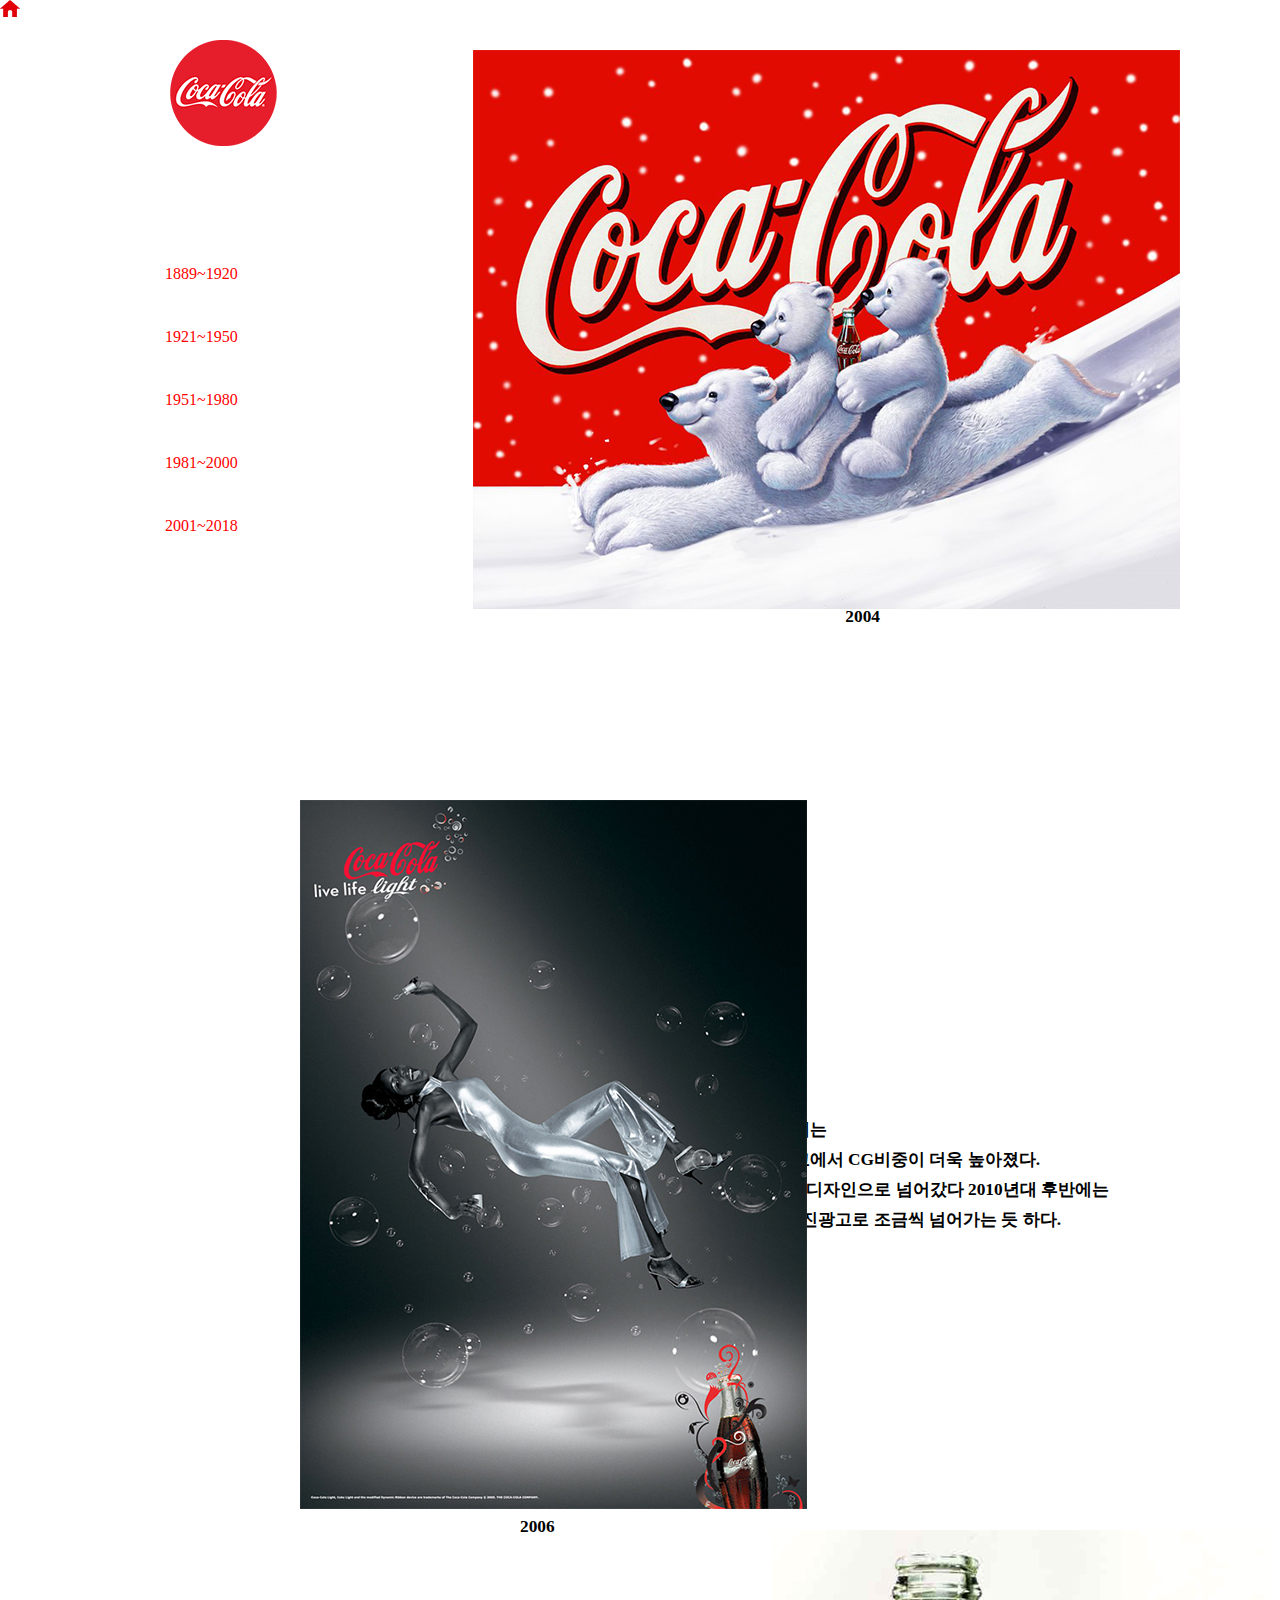
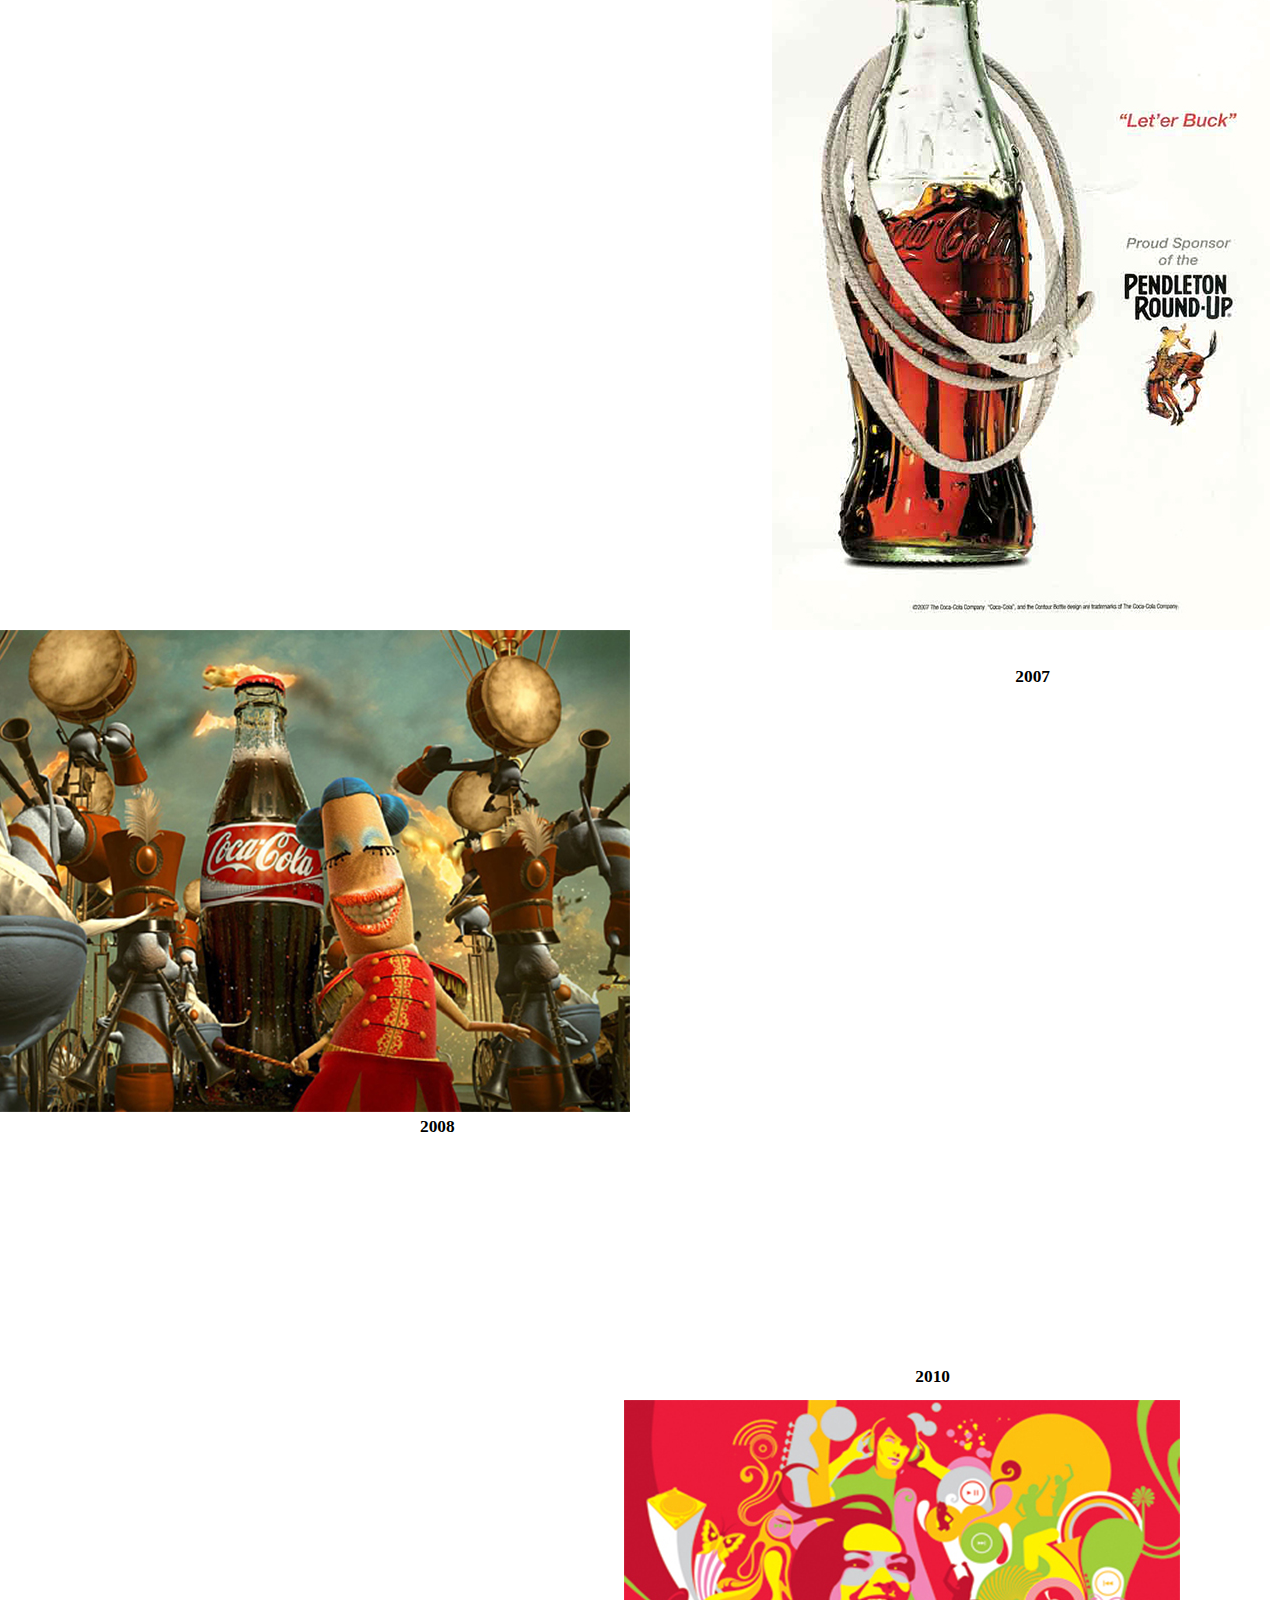
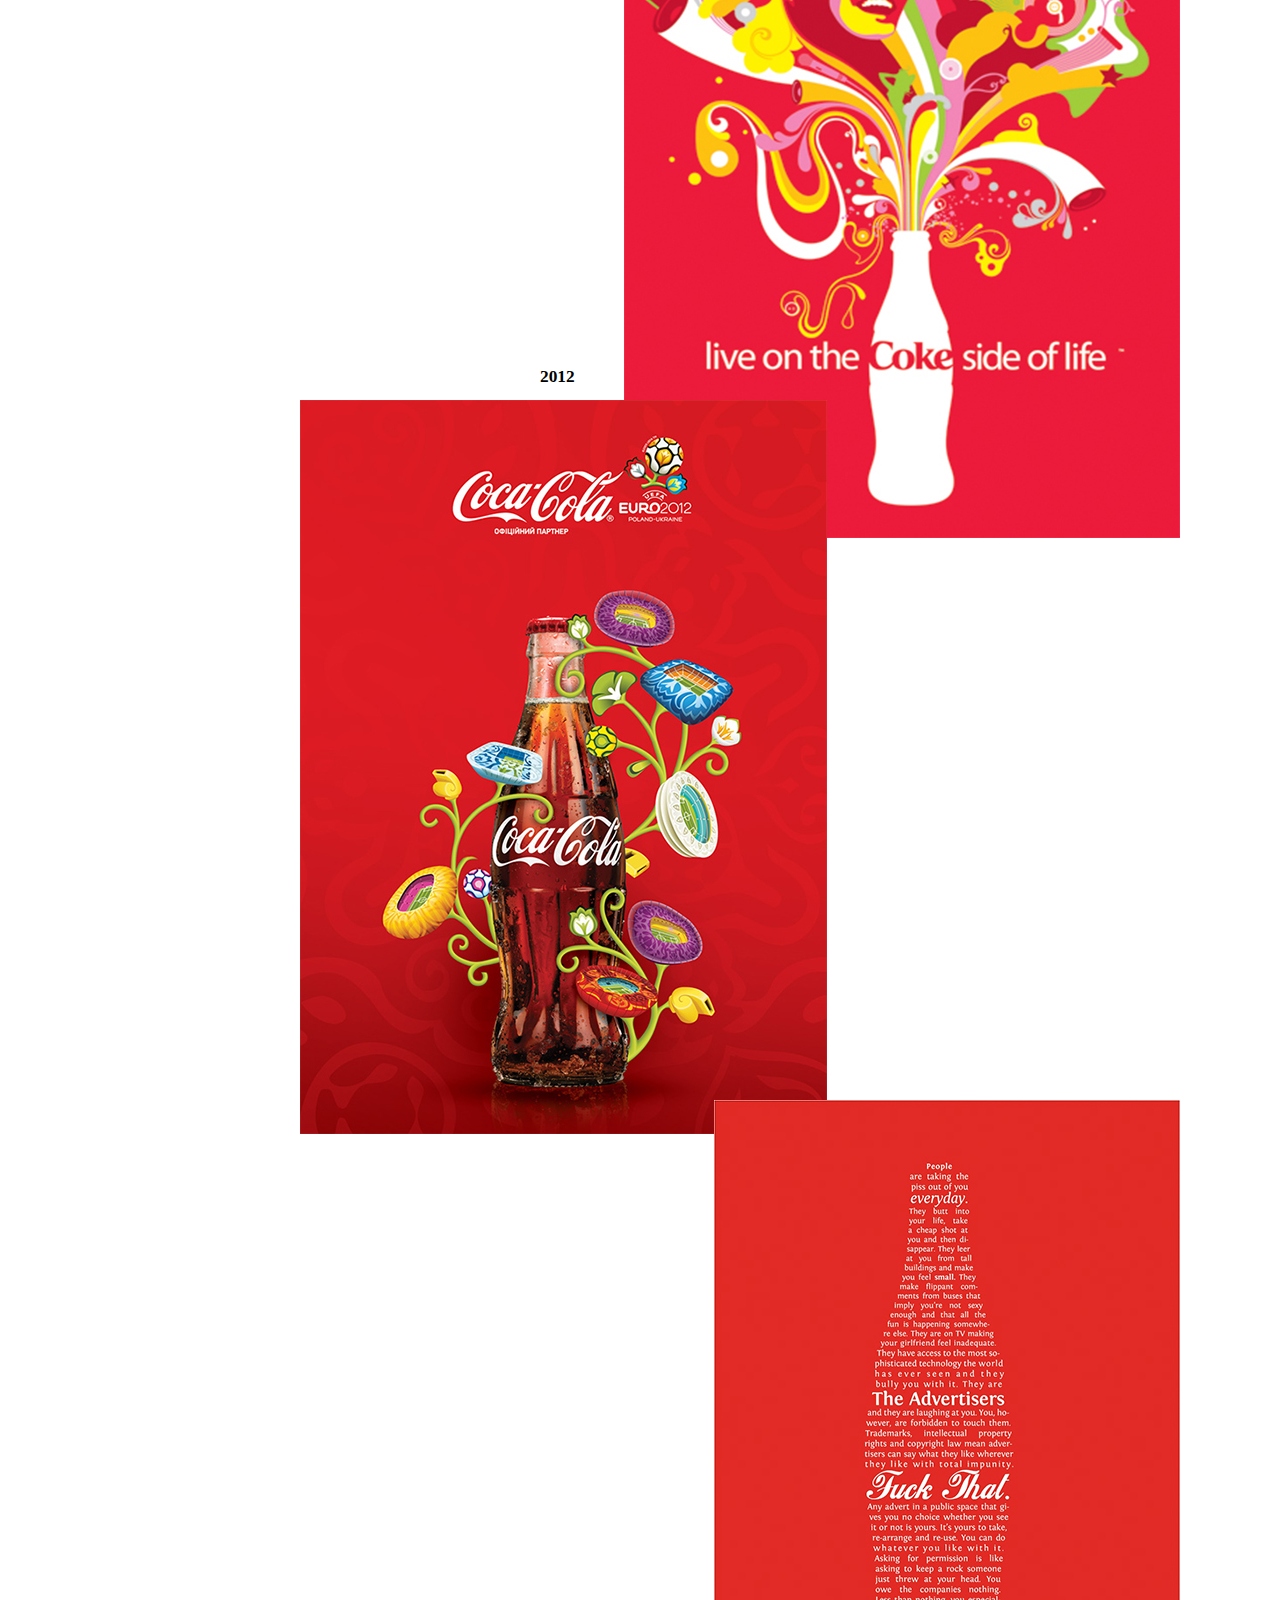
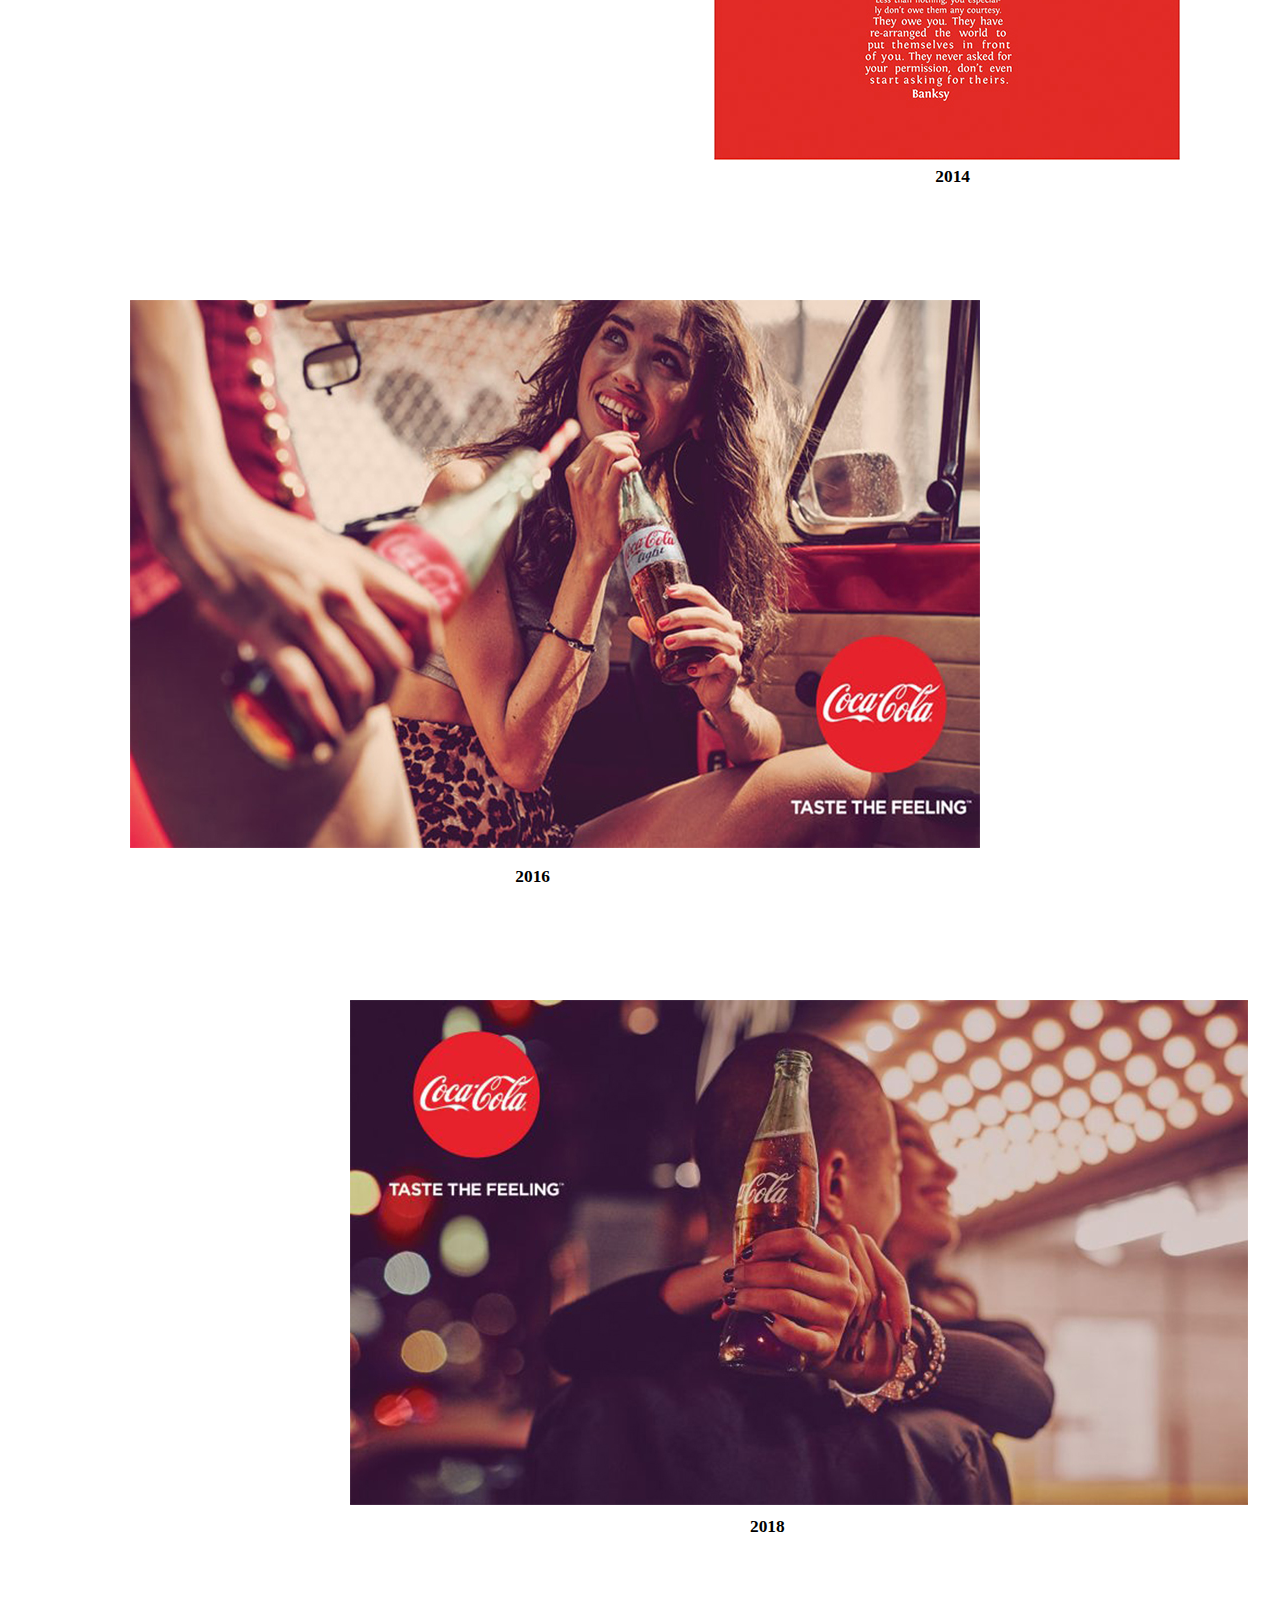
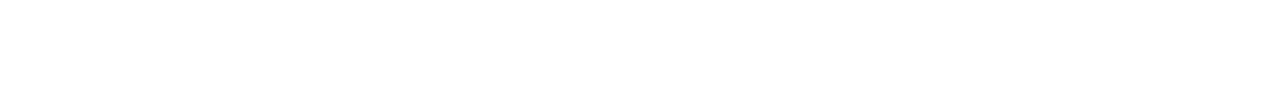
<file: index.html>
<!DOCTYPE html>
<html>
<head>
	<meta charset="utf-8">
	<meta name="viewpoint" content="width=device-width, initial-scale=1.0">
	<title>cocacola ad history</title>
	<link rel="stylesheet" type="text/css" href="mystyle.css">
<style>
  body{margin: auto;height: 6500px;}
	a:link {
    color: red;
    background-color: transparent;
    text-decoration: none;}

    #p1{font-weight: bold; font-size: 13pt;position: absolute;right: 400px;top: 590px;}
    #p2{ font-weight: bold; font-size: 13pt; position: absolute; right: 453px;top: 1100px;}
    #p3{ font-weight: bold; font-size: 13pt; position: absolute; right: 240px;top: 1130px;}
    #p4{ font-weight: bold; font-size: 13pt; position: absolute; right: 171px;top: 1160px;}
    #p5{ font-weight: bold; font-size: 13pt; position: absolute; right: 219px;top: 1190px;}
    #p6{ font-weight: bold; font-size: 13pt; position: absolute; left: 520px;top: 1500px;}
    #p7{font-weight: bold; font-size: 13pt;position: absolute;right: 230px;top: 2250px;}
    #p8{ font-weight: bold; font-size: 13pt; position: absolute; left: 420px;top: 2700px;}
    #p9{font-weight: bold; font-size: 13pt;position: absolute;right: 330px;top: 2950px;}
    #p10{ font-weight: bold; font-size: 13pt; position: absolute; left: 540px;top: 3550px;}
    #p11{ font-weight: bold; font-size: 13pt; position: absolute; right: 310px;top: 4950px;}
    #p12{font-weight: bold; font-size: 13pt;position: absolute;right: 730px;top: 5650px;}
    #p13{font-weight: bold; font-size: 13pt;;position: absolute; left: 750px;top: 6300px;}

</style>
</head>
<body>
  <a href="https://dmsqlcsz.github.io/coca_ad_main/">
    <img src="home.png" alt="홈버튼" style="float: left;width: 20px;">
  <a href="https://dmsqlcsz.github.io/coca_ad_about/">
    <img src="로고.png" alt="코카콜라 : 광고의 역사" style="float: left; margin: auto; padding-top: 40px; padding-left: 150px;">
  </a>
  <div class="clearfix">
    <div class="column menu">
      <ul>
        <li><a href="https://dmsqlcsz.github.io/coca_ad_1/">1889~1920</a></li>
        <li><a href="https://dmsqlcsz.github.io/coca_ad_2/">1921~1950</a></li>
        <li><a href="https://dmsqlcsz.github.io/coca_ad_3/">1951~1980</a></li>
        <li><a href="https://dmsqlcsz.github.io/coca_ad_4/">1981~2000</a></li>
        <li><a href="https://dmsqlcsz.github.io/coca_ad_5/">2001~2018</a></li>
      </ul>
    </div>
  <main>  
  <div id="pic2004">
    <img src="2004.jpg">
  </div>
  <p id="p1">2004</p>
   <p id="p2">21세기에는</p>
      <p id="p3">사진광고에서 CG비중이 더욱 높아졌다.</p>
      <p id="p4">그래픽디자인으로 넘어갔다 2010년대 후반에는</p>
      <p id="p5">다시 사진광고로 조금씩 넘어가는 듯 하다.</p>
   <div id="pic2006">
    <img src="2006.jpg">
  </div>
  <p id="p6">2006</p>
   <div id="pic2007">
    <img src="2007.jpg">
  </div>
  <p id="p7">2007</p>
   <div id="pic2008">
    <img src="2008.jpg">
  </div>
  <p id="p8">2008</p>
   <div id="pic2010">
    <img src="2010.jpg">
  </div>
  <p id="p9">2010</p>
   <div id="pic2012">
    <img src="2012.jpg">
  </div>
  <p id="p10">2012</p>
   <div id="pic2014">
    <img src="2014.jpg">
  </div>
  <p id="p11">2014</p>
   <div id="pic2016">
    <img src="2016.jpg">
  </div>
  <p id="p12">2016</p>
   <div id="pic2018">
    <img src="2018.jpg">
  </div>
  <p id="p13">2018</p>

  </main>

</body>
</html>
</file>
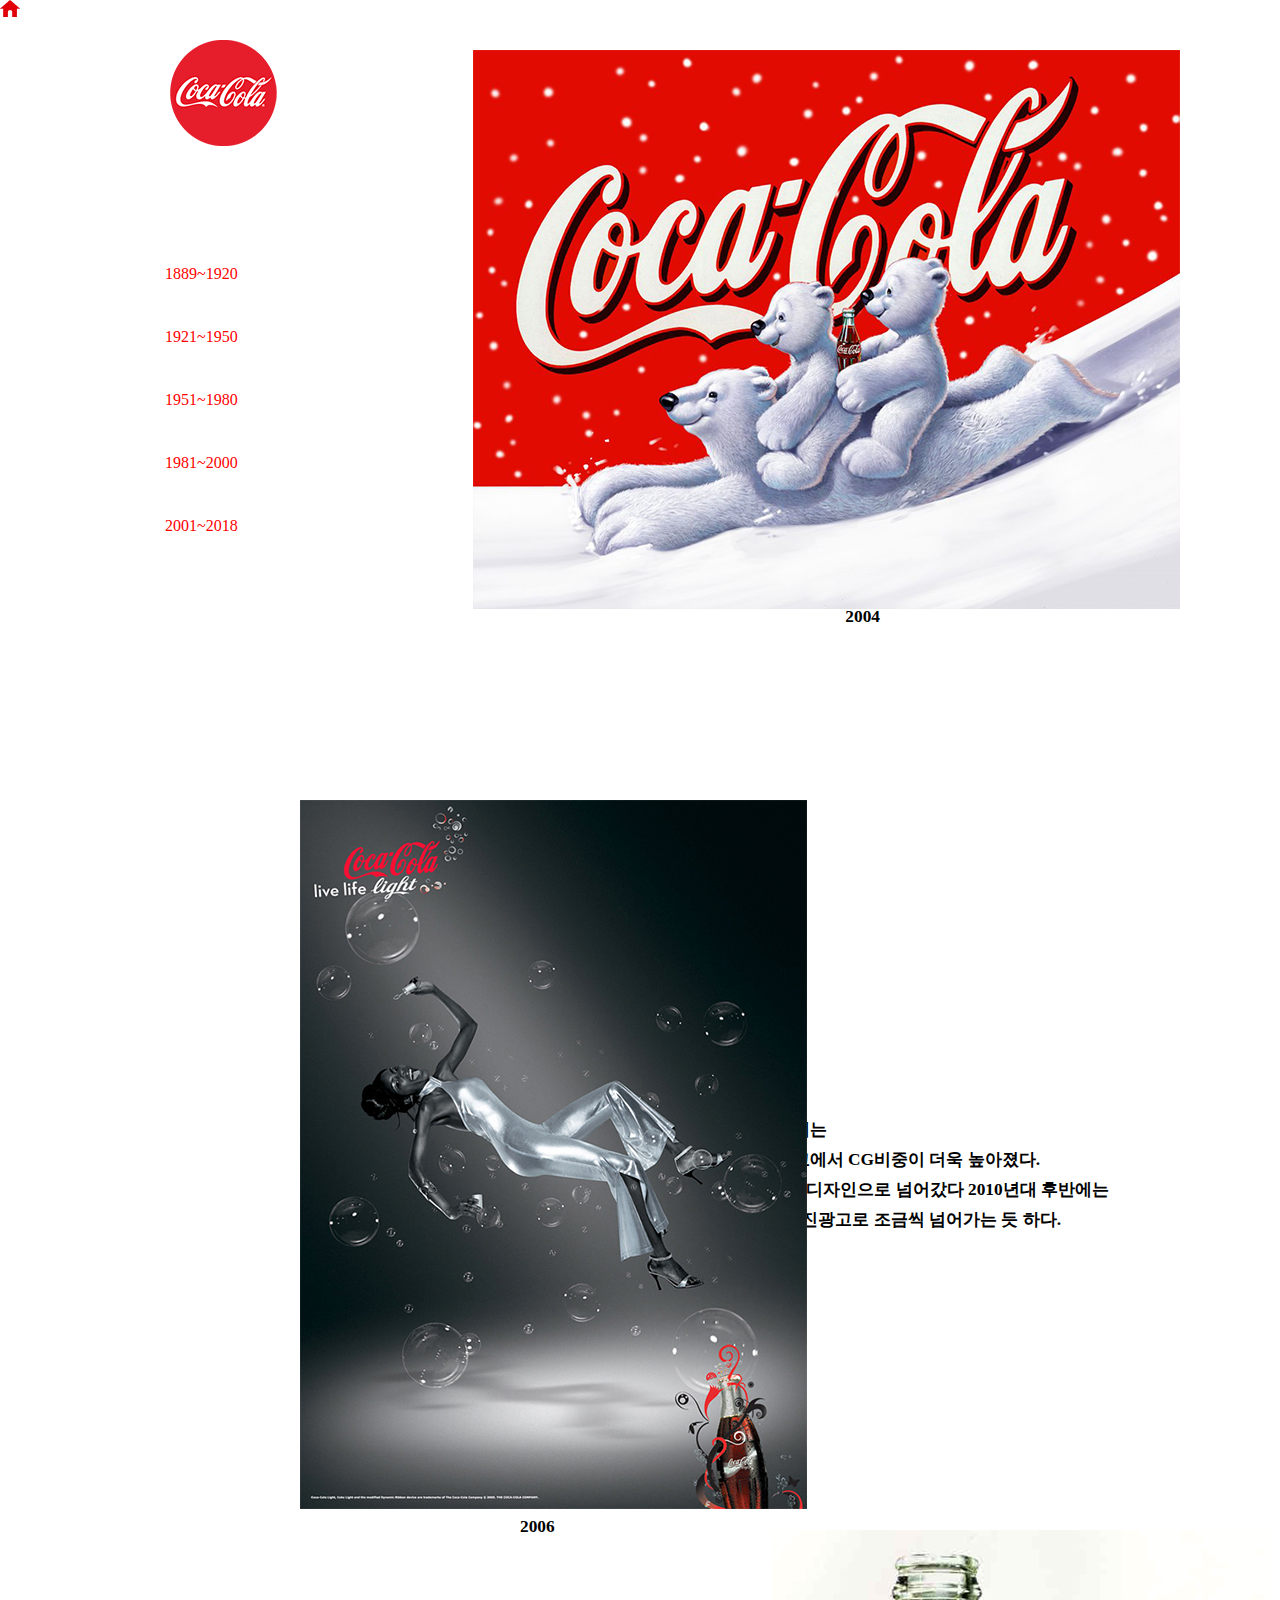
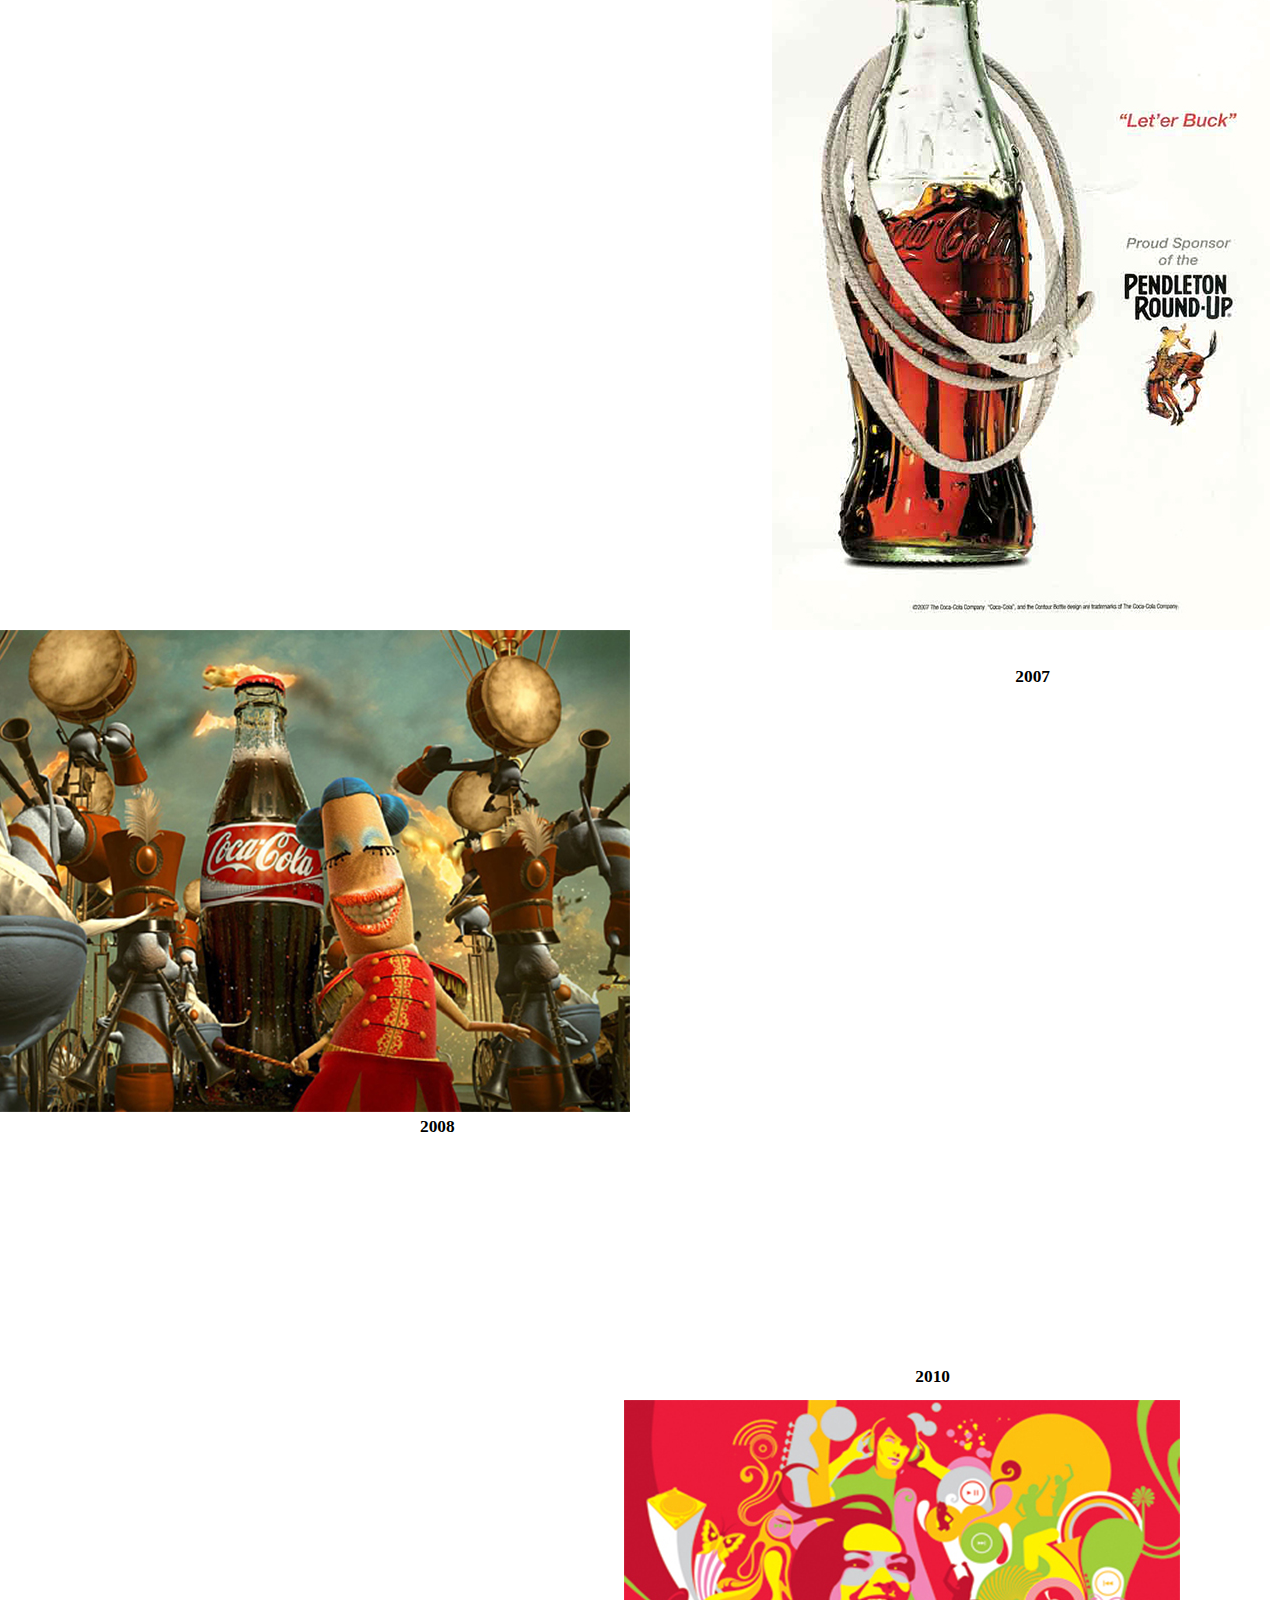
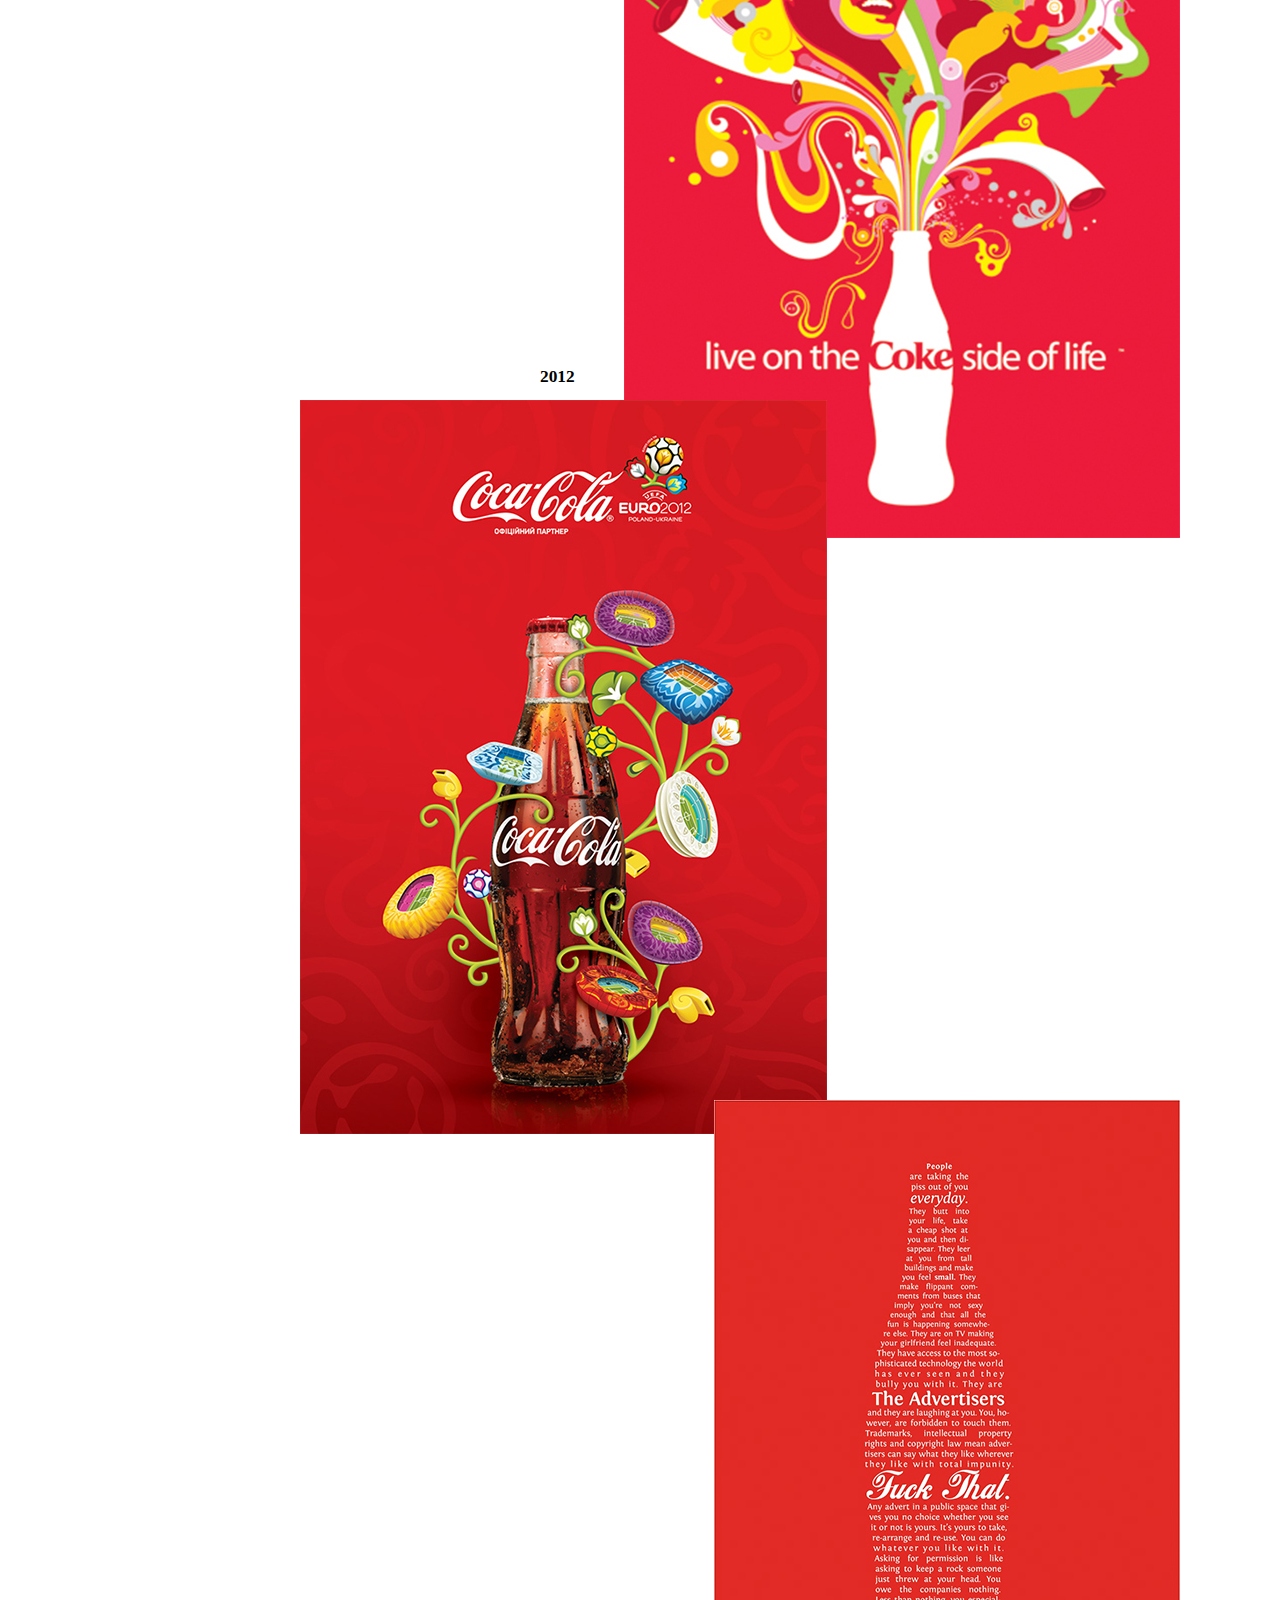
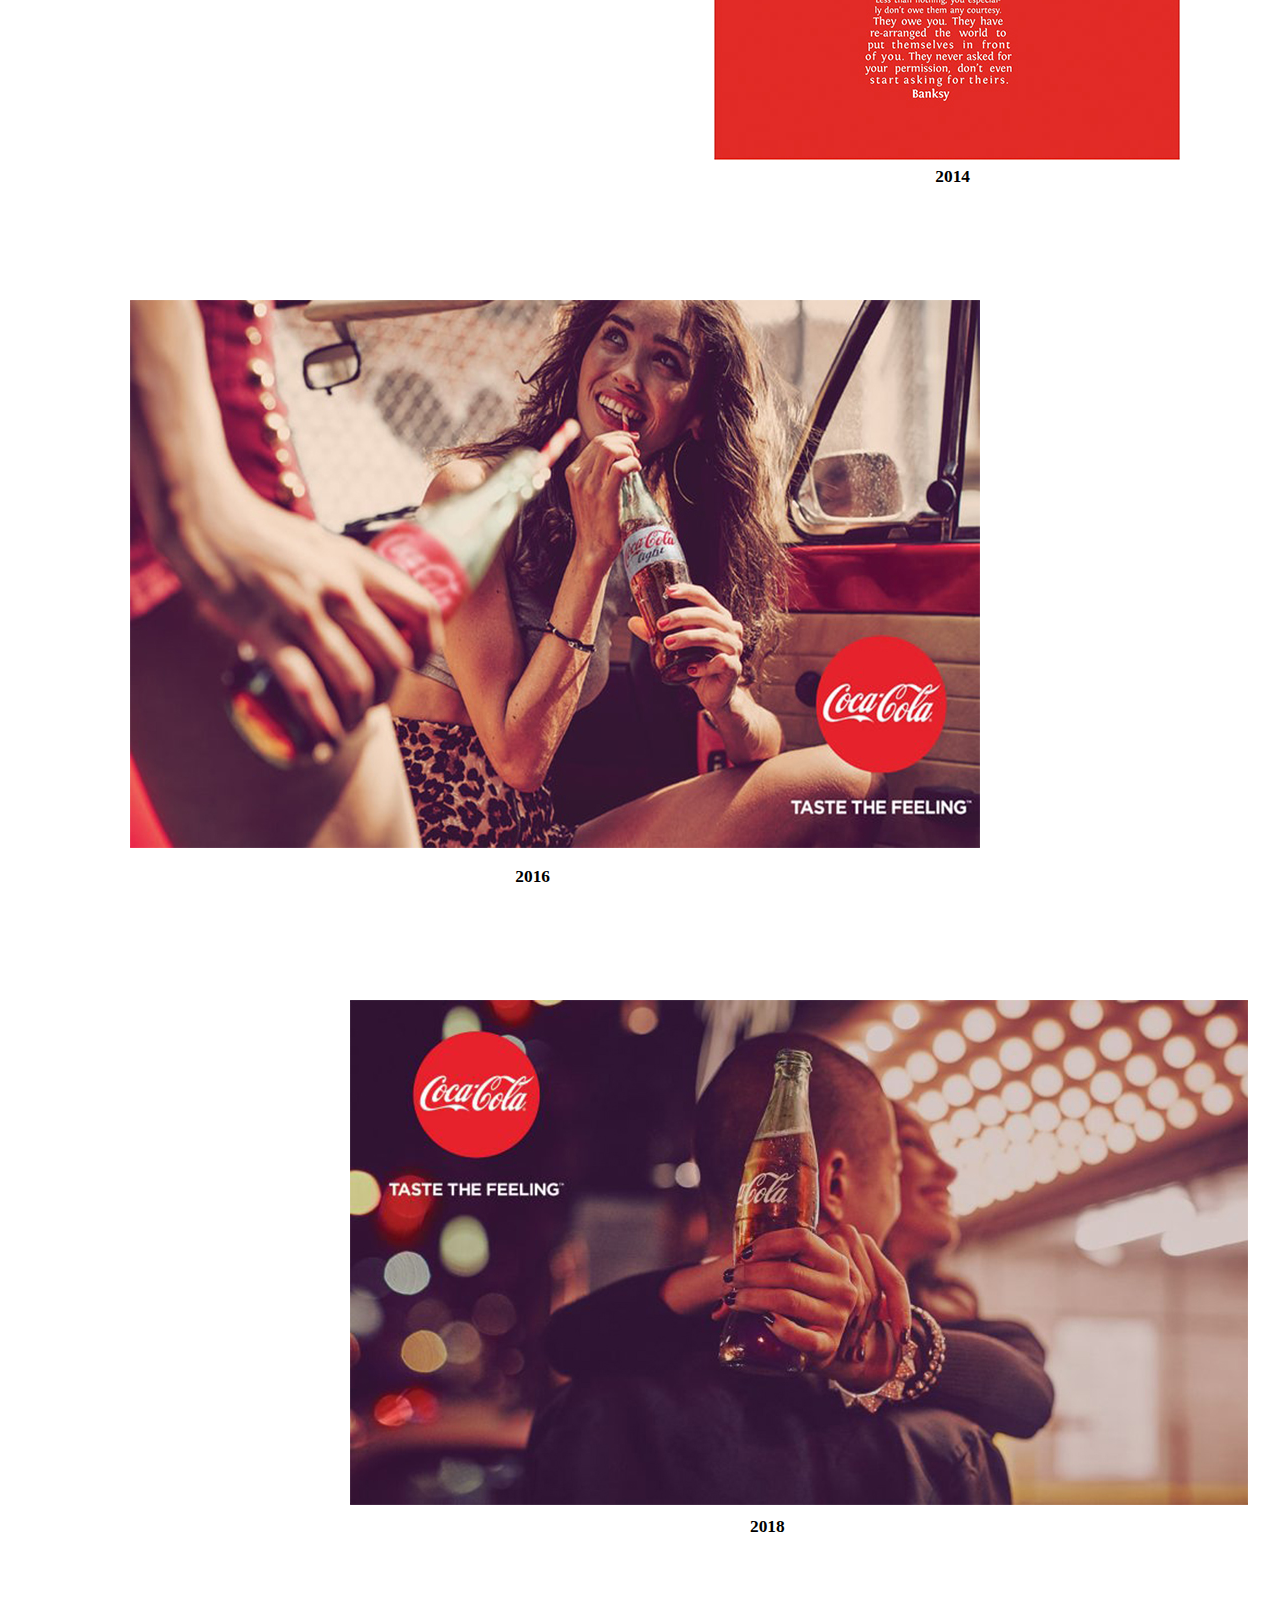
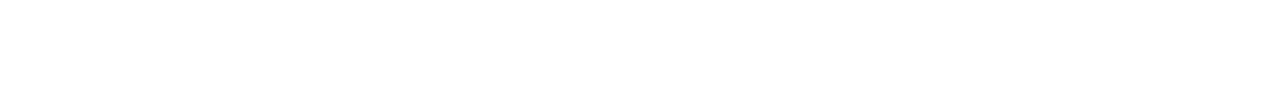
<file: index6.html>
<!DOCTYPE html>
<html>
<head>
	<meta charset="utf-8">
	<meta name="viewpoint" content="width=device-width, initial-scale=1.0">
	<title>cocacola ad history</title>
	<link rel="stylesheet" type="text/css" href="mystyle.css">
<style>
  body{margin: auto;height: 6500px;}
	a:link {
    color: red;
    background-color: transparent;
    text-decoration: none;}

    #p1{font-weight: bold; font-size: 13pt;position: absolute;right: 400px;top: 590px;}
    #p2{ font-weight: bold; font-size: 13pt; position: absolute; right: 453px;top: 1100px;}
    #p3{ font-weight: bold; font-size: 13pt; position: absolute; right: 240px;top: 1130px;}
    #p4{ font-weight: bold; font-size: 13pt; position: absolute; right: 171px;top: 1160px;}
    #p5{ font-weight: bold; font-size: 13pt; position: absolute; right: 219px;top: 1190px;}
    #p6{ font-weight: bold; font-size: 13pt; position: absolute; left: 520px;top: 1500px;}
    #p7{font-weight: bold; font-size: 13pt;position: absolute;right: 230px;top: 2250px;}
    #p8{ font-weight: bold; font-size: 13pt; position: absolute; left: 420px;top: 2700px;}
    #p9{font-weight: bold; font-size: 13pt;position: absolute;right: 330px;top: 2950px;}
    #p10{ font-weight: bold; font-size: 13pt; position: absolute; left: 540px;top: 3550px;}
    #p11{ font-weight: bold; font-size: 13pt; position: absolute; right: 310px;top: 4950px;}
    #p12{font-weight: bold; font-size: 13pt;position: absolute;right: 730px;top: 5650px;}
    #p13{font-weight: bold; font-size: 13pt;;position: absolute; left: 750px;top: 6300px;}

</style>
</head>
<body>
  <a href="https://dmsqlcsz.github.io/coca_ad_main/">
    <img src="home.png" alt="홈버튼" style="float: left;width: 20px;">
  <a href="https://dmsqlcsz.github.io/coca_ad_about/">
    <img src="로고.png" alt="코카콜라 : 광고의 역사" style="float: left; margin: auto; padding-top: 40px; padding-left: 150px;">
  </a>
  <div class="clearfix">
    <div class="column menu">
      <ul>
        <li><a href="https://dmsqlcsz.github.io/coca_ad_1/">1889~1920</a></li>
        <li><a href="https://dmsqlcsz.github.io/coca_ad_2/">1921~1950</a></li>
        <li><a href="https://dmsqlcsz.github.io/coca_ad_3/">1951~1980</a></li>
        <li><a href="https://dmsqlcsz.github.io/coca_ad_4/">1981~2000</a></li>
        <li><a href="https://dmsqlcsz.github.io/coca_ad_5/">2001~2018</a></li>
      </ul>
    </div>
  <main>  
  <div id="pic2004">
    <img src="2004.jpg">
  </div>
  <p id="p1">2004</p>
   <p id="p2">21세기에는</p>
      <p id="p3">사진광고에서 CG비중이 더욱 높아졌다.</p>
      <p id="p4">그래픽디자인으로 넘어갔다 2010년대 후반에는</p>
      <p id="p5">다시 사진광고로 조금씩 넘어가는 듯 하다.</p>
   <div id="pic2006">
    <img src="2006.jpg">
  </div>
  <p id="p6">2006</p>
   <div id="pic2007">
    <img src="2007.jpg">
  </div>
  <p id="p7">2007</p>
   <div id="pic2008">
    <img src="2008.jpg">
  </div>
  <p id="p8">2008</p>
   <div id="pic2010">
    <img src="2010.jpg">
  </div>
  <p id="p9">2010</p>
   <div id="pic2012">
    <img src="2012.jpg">
  </div>
  <p id="p10">2012</p>
   <div id="pic2014">
    <img src="2014.jpg">
  </div>
  <p id="p11">2014</p>
   <div id="pic2016">
    <img src="2016.jpg">
  </div>
  <p id="p12">2016</p>
   <div id="pic2018">
    <img src="2018.jpg">
  </div>
  <p id="p13">2018</p>

  </main>

</body>
</html>
</file>
<file: mystyle.css>
p{ font-family: "Verdana"; } 


* {
    box-sizing: border-box;
}
.column {
  position: absolute; left: 150px;top: 250px;
}
.clearfix::after {
    content: "";
    clear: both;
    display: table;
}
.menu ul {list-style-type: none;
    margin: 0;
    padding: 0;}
.menu li {
	font-family: "Verdana";
    padding: 15px;
    margin-bottom: 15px;
    background-color: #ffffff;
    color: #FF0000;
}
.menu li:hover {
	font-family: "Verdana"
    background-color: #FF0000;
    color: #ffffff
}
#main{position: absolute; right: 700px; top: 200px;}
#timeline{position: absolute; left: 500px; top: 100px;}


#pic1889{position: absolute; right: 100px; top: 100px;}
#pic1900{position: absolute; right: 100px; top: 900px;} 
#pic1904{position: absolute; right: 700px; top: 1100px;}
#pic1907-1909{position: absolute; right: 100px; top: 1800px;}
#pic1910{position: absolute; right: 100px; top: 3000px;}
#pic1917{position: absolute; right: 650px; top: 3500px;}
#pic1918{position: absolute; right: 300px; top: 4300px;}
#pic1920{position: absolute; right: 500px; top: 5100px;}

#pic1924{position: absolute; right: 300px; top: 100px;}
#pic1927{position: absolute; right: 100px; top: 900px;} 
#pic1931{position: absolute; right: 130px; top: 1700px;}
#pic1933-1935{position: absolute; right: 100px; top: 2500px;}
#pic1936{position: absolute; right: 10px; top: 3300px;}
#pic1937{position: absolute; left: 235px; top: 4000px;}
#pic1942{position: absolute; right: 100px; top: 4850px;}
#pic1946{position: absolute; right: 650px; top: 5600px;}
#pic1947{position: absolute; right: 150px; top: 5900px;}
#pic1948{position: absolute; left: 350px; top: 6500px;}
#pic1949{position: absolute; right: 100px; top: 7210px;}
#pic1950{position: absolute; left: 300px; top: 8000px;}

#pic1952{position: absolute; right: 100px; top: 50px;}
#pic1953{position: absolute; left: 300px; top: 800px;} 
#pic1954{position: absolute; right: 10px; top: 1530px;}
#pic1955{position: absolute; right: 650px; top: 2230px;}
#pic1956{position: absolute; right: 100px; top: 3000px;}
#pic1959{position: absolute; left: 300px; top: 3850px;}
#pic1960{position: absolute; right: 100px; top: 4500px;}
#pic1965{position: absolute; right: 100px; top: 5300px;}
#pic1966{position: absolute; left: 350px; top: 5900px;}
#pic1970{position: absolute; left: 350px; top: 6750px;}
#pic1974{position: absolute; left: 350px; top: 7550px;}
#pic1978{position: absolute; left: 300px; top: 8400px;}

#pic1982{position: absolute; right: 100px; top: 50px;}
#pic1984{position: absolute; left: 300px; top: 800px;} 
#pic1986{position: absolute; right: 10px; top: 1530px;}
#pic1989{position: absolute; right: 650px; top: 2230px;}
#pic1991{position: absolute; right: 100px; top: 3000px;}
#pic1993{position: absolute; left: 300px; top: 3600px;}
#pic1994{position: absolute; right: 100px; top: 4300px;}
#pic1997{position: absolute; right: 300px; top: 4800px;}
#pic2000{position: absolute; left: 400px; top: 5600px;}

#pic2004{position: absolute; right: 100px; top: 50px;}
#pic2006{position: absolute; left: 300px; top: 800px;} 
#pic2007{position: absolute; right: 10px; top: 1530px;}
#pic2008{position: absolute; right: 650px; top: 2230px;}
#pic2010{position: absolute; right: 100px; top: 3000px;}
#pic2012{position: absolute; left: 300px; top: 3600px;}
#pic2014{position: absolute; right: 100px; top: 4300px;}
#pic2016{position: absolute; right: 300px; top: 5100px;}
#pic2018{position: absolute; left: 350px; top: 5800px;}

@media all and (max-width: 767px){}
</file>
